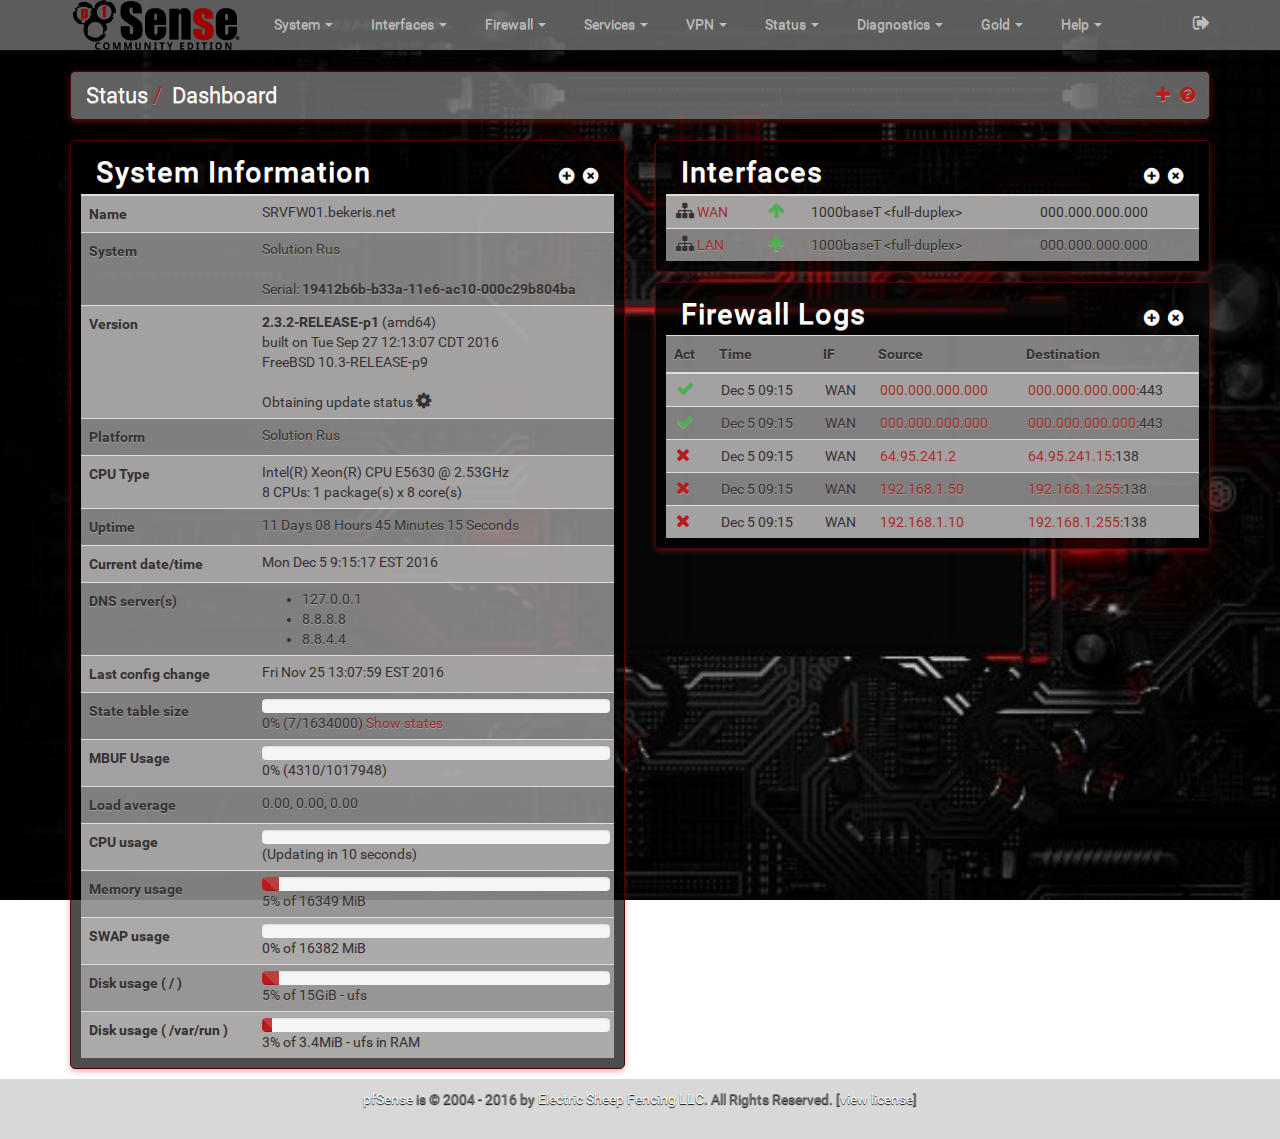
<file: index.html>
<!DOCTYPE html>
<!-- saved from url=(0024)https://000.000.000.000/ -->
<html lang="en">
    <head>
        <meta http-equiv="Content-Type" content="text/html; charset=UTF-8">
        <meta name="viewport" content="width=device-width, initial-scale=1">
        <link rel="stylesheet" href="vendor/font-awesome/css/font-awesome.min.css">
       
        <link rel="stylesheet" href="css/pfSense-red.Dark.css">
        <script type="text/javascript" src="vendor/jquery/jquery-1.12.0.min.js"></script>
        <script type="text/javascript" src="vendor/bootstrap/js/bootstrap.min.js"></script>
        <title>SRVFW01.bekeris.net - Status: Dashboard</title>
    </head>

    <body id="2">
        <nav id="topmenu" class="navbar navbar-static-top navbar-inverse">
            <div class="container">
                <div class="navbar-header">
                    <button type="button" class="navbar-toggle collapsed" data-toggle="collapse" data-target="#pf-navbar">
                        <span class="sr-only">Toggle navigation</span>
                        <span class="icon-bar"></span>
                        <span class="icon-bar"></span>
                        <span class="icon-bar"></span>
                    </button>
                    <a class="navbar-brand" href="https://000.000.000.000/"><img src="logo.png" alt="pfSense" title="SRVFW01.bekeris.net"></a>
                </div>
                <div class="collapse navbar-collapse" id="pf-navbar">
                    <ul class="nav navbar-nav">
                        <li class="dropdown">
                            <a href="https://000.000.000.000/#" class="dropdown-toggle" data-toggle="dropdown" role="button" aria-expanded="false">
                                System						<span class="caret"></span>
                            </a>
                            <ul class="dropdown-menu" role="menu"><li><a href="https://000.000.000.000/system_advanced_admin.php" class="navlnk">Advanced</a></li>
                                <li><a href="https://000.000.000.000/system_camanager.php" class="navlnk">Cert. Manager</a></li>
                                <li><a href="https://000.000.000.000/system.php" class="navlnk">General Setup</a></li>
                                <li><a href="https://000.000.000.000/system_hasync.php" class="navlnk">High Avail. Sync</a></li>
                                <li><a href="https://000.000.000.000/index.php?logout" class="navlnk">Logout</a></li>
                                <li><a href="https://000.000.000.000/pkg_mgr_installed.php" class="navlnk">Package Manager</a></li>
                                <li><a href="https://000.000.000.000/system_gateways.php" class="navlnk">Routing</a></li>
                                <li><a href="https://000.000.000.000/wizard.php?xml=setup_wizard.xml" class="navlnk">Setup Wizard</a></li>
                                <li><a href="https://000.000.000.000/pkg_mgr_install.php?id=firmware" class="navlnk">Update</a></li>
                                <li><a href="https://000.000.000.000/system_usermanager.php" class="navlnk">User Manager</a></li>
                            </ul>
                        </li>
                        <li class="dropdown">
                            <a href="https://000.000.000.000/#" class="dropdown-toggle" data-toggle="dropdown" role="button" aria-expanded="false">
                                Interfaces						<span class="caret"></span>
                            </a>
                            <ul class="dropdown-menu" role="menu"><li><a href="https://000.000.000.000/interfaces_assign.php" class="navlnk">(assign)</a></li>
                                <li><a href="https://000.000.000.000/interfaces.php?if=lan" class="navlnk">LAN</a></li>
                                <li><a href="https://000.000.000.000/interfaces.php?if=wan" class="navlnk">WAN</a></li>
                            </ul>
                        </li>
                        <li class="dropdown">
                            <a href="https://000.000.000.000/#" class="dropdown-toggle" data-toggle="dropdown" role="button" aria-expanded="false">
                                Firewall						<span class="caret"></span>
                            </a>
                            <ul class="dropdown-menu" role="menu"><li><a href="https://000.000.000.000/firewall_aliases.php" class="navlnk">Aliases</a></li>
                                <li><a href="https://000.000.000.000/firewall_nat.php" class="navlnk">NAT</a></li>
                                <li><a href="https://000.000.000.000/firewall_rules.php" class="navlnk">Rules</a></li>

                                <li><a href="https://000.000.000.000/firewall_schedule.php" class="navlnk">Schedules</a></li>
                                <li><a href="https://000.000.000.000/firewall_shaper.php" class="navlnk">Traffic Shaper</a></li>
                                <li><a href="https://000.000.000.000/firewall_virtual_ip.php" class="navlnk">Virtual IPs</a></li>
                            </ul>
                        </li>
                        <li class="dropdown">
                            <a href="https://000.000.000.000/#" class="dropdown-toggle" data-toggle="dropdown" role="button" aria-expanded="false">
                                Services						<span class="caret"></span>
                            </a>
                            <ul class="dropdown-menu" role="menu"><li><a href="https://000.000.000.000/services_captiveportal.php" class="navlnk">Captive Portal</a></li>
                                <li><a href="https://000.000.000.000/services_dhcp_relay.php" class="navlnk">DHCP Relay</a></li>
                                <li><a href="https://000.000.000.000/services_dhcp.php" class="navlnk">DHCP Server</a></li>
                                <li><a href="https://000.000.000.000/services_dhcpv6_relay.php" class="navlnk">DHCPv6 Relay</a></li>
                                <li><a href="https://000.000.000.000/services_dhcpv6.php" class="navlnk">DHCPv6 Server &amp; RA</a></li>
                                <li><a href="https://000.000.000.000/services_dnsmasq.php" class="navlnk">DNS Forwarder</a></li>
                                <li><a href="https://000.000.000.000/services_unbound.php" class="navlnk">DNS Resolver</a></li>
                                <li><a href="https://000.000.000.000/services_dyndns.php" class="navlnk">Dynamic DNS</a></li>
                                <li><a href="https://000.000.000.000/services_igmpproxy.php" class="navlnk">IGMP Proxy</a></li>
                                <li><a href="https://000.000.000.000/load_balancer_pool.php" class="navlnk">Load Balancer</a></li>
                                <li><a href="https://000.000.000.000/services_ntpd.php" class="navlnk">NTP</a></li>
                                <li><a href="https://000.000.000.000/services_pppoe.php" class="navlnk">PPPoE Server</a></li>
                                <li><a href="https://000.000.000.000/services_snmp.php" class="navlnk">SNMP</a></li>
                                <li><a href="https://000.000.000.000/pkg_edit.php?xml=miniupnpd.xml" class="navlnk">UPnP &amp; NAT-PMP</a></li>
                                <li><a href="https://000.000.000.000/services_wol.php" class="navlnk">Wake-on-LAN</a></li>
                            </ul>
                        </li>
                        <li class="dropdown">
                            <a href="https://000.000.000.000/#" class="dropdown-toggle" data-toggle="dropdown" role="button" aria-expanded="false">
                                VPN						<span class="caret"></span>
                            </a>
                            <ul class="dropdown-menu" role="menu"><li><a href="https://000.000.000.000/vpn_ipsec.php" class="navlnk">IPsec</a></li>
                                <li><a href="https://000.000.000.000/vpn_l2tp.php" class="navlnk">L2TP</a></li>
                                <li><a href="https://000.000.000.000/vpn_openvpn_server.php" class="navlnk">OpenVPN</a></li>
                            </ul>
                        </li>
                        <li class="dropdown">
                            <a href="https://000.000.000.000/#" class="dropdown-toggle" data-toggle="dropdown" role="button" aria-expanded="false">
                                Status						<span class="caret"></span>
                            </a>
                            <ul class="dropdown-menu" role="menu"><li><a href="https://000.000.000.000/status_captiveportal.php" class="navlnk">Captive Portal</a></li>
                                <li><a href="https://000.000.000.000/status_carp.php" class="navlnk">CARP (failover)</a></li>
                                <li><a href="https://000.000.000.000/index.php" class="navlnk">Dashboard</a></li>
                                <li><a href="https://000.000.000.000/status_dhcp_leases.php" class="navlnk">DHCP Leases</a></li>
                                <li><a href="https://000.000.000.000/status_dhcpv6_leases.php" class="navlnk">DHCPv6 Leases</a></li>
                                <li><a href="https://000.000.000.000/status_filter_reload.php" class="navlnk">Filter Reload</a></li>
                                <li><a href="https://000.000.000.000/status_gateways.php" class="navlnk">Gateways</a></li>
                                <li><a href="https://000.000.000.000/status_interfaces.php" class="navlnk">Interfaces</a></li>
                                <li><a href="https://000.000.000.000/status_ipsec.php" class="navlnk">IPsec</a></li>
                                <li><a href="https://000.000.000.000/status_lb_pool.php" class="navlnk">Load Balancer</a></li>
                                <li><a href="https://000.000.000.000/status_monitoring.php" class="navlnk">Monitoring</a></li>
                                <li><a href="https://000.000.000.000/status_ntpd.php" class="navlnk">NTP</a></li>
                                <li><a href="https://000.000.000.000/status_openvpn.php" class="navlnk">OpenVPN</a></li>
                                <li><a href="https://000.000.000.000/status_pkglogs.php" class="navlnk">Package Logs</a></li>
                                <li><a href="https://000.000.000.000/status_queues.php" class="navlnk">Queues</a></li>
                                <li><a href="https://000.000.000.000/status_services.php" class="navlnk">Services</a></li>
                                <li><a href="https://000.000.000.000/status_logs.php" class="navlnk">System Logs</a></li>
                                <li><a href="https://000.000.000.000/status_graph.php?if=wan" class="navlnk">Traffic Graph</a></li>
                                <li><a href="https://000.000.000.000/status_upnp.php" class="navlnk">UPnP &amp; NAT-PMP</a></li>
                            </ul>
                        </li>
                        <li class="dropdown">
                            <a href="https://000.000.000.000/#" class="dropdown-toggle" data-toggle="dropdown" role="button" aria-expanded="false">
                                Diagnostics						<span class="caret"></span>
                            </a>
                            <ul class="dropdown-menu" role="menu"><li><a href="https://000.000.000.000/diag_arp.php" class="navlnk">ARP Table</a></li>
                                <li><a href="https://000.000.000.000/diag_authentication.php" class="navlnk">Authentication</a></li>
                                <li><a href="https://000.000.000.000/diag_backup.php" class="navlnk">Backup &amp; Restore</a></li>
                                <li><a href="https://000.000.000.000/diag_command.php" class="navlnk">Command Prompt</a></li>
                                <li><a href="https://000.000.000.000/diag_dns.php" class="navlnk">DNS Lookup</a></li>
                                <li><a href="https://000.000.000.000/diag_edit.php" class="navlnk">Edit File</a></li>
                                <li><a href="https://000.000.000.000/diag_defaults.php" class="navlnk">Factory Defaults</a></li>
                                <li><a href="https://000.000.000.000/diag_halt.php" class="navlnk">Halt System</a></li>
                                <li><a href="https://000.000.000.000/diag_limiter_info.php" class="navlnk">Limiter Info</a></li>
                                <li><a href="https://000.000.000.000/diag_ndp.php" class="navlnk">NDP Table</a></li>
                                <li><a href="https://000.000.000.000/diag_packet_capture.php" class="navlnk">Packet Capture</a></li>
                                <li><a href="https://000.000.000.000/diag_pf_info.php" class="navlnk">pfInfo</a></li>
                                <li><a href="https://000.000.000.000/diag_pftop.php" class="navlnk">pfTop</a></li>
                                <li><a href="https://000.000.000.000/diag_ping.php" class="navlnk">Ping</a></li>
                                <li><a href="https://000.000.000.000/diag_reboot.php" class="navlnk">Reboot</a></li>
                                <li><a href="https://000.000.000.000/diag_routes.php" class="navlnk">Routes</a></li>
                                <li><a href="https://000.000.000.000/diag_smart.php" class="navlnk">S.M.A.R.T. Status</a></li>
                                <li><a href="https://000.000.000.000/diag_sockets.php" class="navlnk">Sockets</a></li>
                                <li><a href="https://000.000.000.000/diag_dump_states.php" class="navlnk">States</a></li>
                                <li><a href="https://000.000.000.000/diag_states_summary.php" class="navlnk">States Summary</a></li>
                                <li><a href="https://000.000.000.000/diag_system_activity.php" class="navlnk">System Activity</a></li>
                                <li><a href="https://000.000.000.000/diag_tables.php" class="navlnk">Tables</a></li>
                                <li><a href="https://000.000.000.000/diag_testport.php" class="navlnk">Test Port</a></li>
                                <li><a href="https://000.000.000.000/diag_traceroute.php" class="navlnk">Traceroute</a></li>
                            </ul>
                        </li>
                        <li class="dropdown">
                            <a href="https://000.000.000.000/#" class="dropdown-toggle" data-toggle="dropdown" role="button" aria-expanded="false">
                                Gold						<span class="caret"></span>
                            </a>
                            <ul class="dropdown-menu" role="menu"><li><a href="https://www.pfsense.org/gold" target="_blank" class="navlnk">pfSense Gold</a></li>
                            </ul>
                        </li>
                        <li class="dropdown">
                            <a href="https://000.000.000.000/#" class="dropdown-toggle" data-toggle="dropdown" role="button" aria-expanded="false">
                                Help						<span class="caret"></span>
                            </a>
                            <ul class="dropdown-menu" role="menu"><li><a href="https://000.000.000.000/help.php?page=index.php" target="_blank" class="navlnk">About this Page</a></li>
                                <li><a href="https://www.pfsense.org/j.php?jumpto=redmine" target="_blank" class="navlnk">Bug Database</a></li>
                                <li><a href="https://www.pfsense.org/j.php?jumpto=doc" target="_blank" class="navlnk">Documentation</a></li>
                                <li><a href="https://www.pfsense.org/j.php?jumpto=fbsdhandbook" target="_blank" class="navlnk">FreeBSD Handbook</a></li>
                                <li><a href="https://www.pfsense.org/j.php?jumpto=portal" target="_blank" class="navlnk">Paid Support</a></li>
                                <li><a href="https://www.pfsense.org/j.php?jumpto=book" target="_blank" class="navlnk">pfSense Book</a></li>
                                <li><a href="https://www.pfsense.org/j.php?jumpto=forum" target="_blank" class="navlnk">User Forum</a></li>
                            </ul>
                        </li>
                    </ul>
                    <ul class="nav navbar-nav navbar-right">
                        <li class="dropdown">
                            <a href="https://000.000.000.000/index.php?logout">
                                <i class="fa fa-sign-out" title="Log out"></i>
                            </a>
                        </li>
                    </ul>
                </div>
            </div>
        </nav>

        <div class="container static">
            <header class="header">

                <ol class="breadcrumb"><li>Status</li><li>Dashboard</li></ol>		<ul class="context-links">

                    <li>
                        <a href="https://000.000.000.000/#" title="Save dashboard layout" id="btnstore" class="invisible">
                            <i class="fa fa-save icon-pointer"></i>
                        </a>
                    </li>

                    <li>
                        <a onclick="$('#widget-available').toggle(360);" title="Available widgets">
                            <i class="fa fa-plus icon-pointer"></i>
                        </a>
                    </li>





                    <li>
                        <a href="https://000.000.000.000/help.php?page=index.php" target="_blank" title="Help for items on this page">
                            <i class="fa fa-question-circle"></i>
                        </a>
                    </li>
                </ul>
            </header>

            <div class="panel panel-default collapse out" id="widget-available">
                <div class="panel-heading">
                    <h2 class="panel-title">Available Widgets			<span class="widget-heading-icon">
                            <a data-toggle="collapse" href="https://000.000.000.000/#widget-available_panel-body" id="widgets-available">
                                <i class="fa fa-plus-circle"></i>
                            </a>
                        </span>
                    </h2>
                </div>
                <div id="widget-available_panel-body" class="panel-body collapse in">
                    <div class="content">
                        <div class="row">
                            <div class="col-sm-3"><a href="https://000.000.000.000/#" id="btnadd-captive_portal_status"><i class="fa fa-plus"></i> Captive Portal Status</a></div>
                            <div class="col-sm-3"><a href="https://000.000.000.000/#" id="btnadd-carp_status"><i class="fa fa-plus"></i> CARP Status</a></div>
                            <div class="col-sm-3"><a href="https://000.000.000.000/#" id="btnadd-dyn_dns_status"><i class="fa fa-plus"></i> Dynamic DNS Status</a></div>
                            <div class="col-sm-3"><a href="https://000.000.000.000/#" id="btnadd-gateways"><i class="fa fa-plus"></i> Gateways</a></div>
                            <div class="col-sm-3"><a href="https://000.000.000.000/#" id="btnadd-gmirror_status"><i class="fa fa-plus"></i> GEOM Mirror Status</a></div>
                            <div class="col-sm-3"><a href="https://000.000.000.000/#" id="btnadd-installed_packages"><i class="fa fa-plus"></i> Installed Packages</a></div>
                            <div class="col-sm-3"><a href="https://000.000.000.000/#" id="btnadd-interface_statistics"><i class="fa fa-plus"></i> Interface Statistics</a></div>
                            <div class="col-sm-3"><a href="https://000.000.000.000/#" id="btnadd-ipsec"><i class="fa fa-plus"></i> IPsec</a></div>
                            <div class="col-sm-3"><a href="https://000.000.000.000/#" id="btnadd-load_balancer_status"><i class="fa fa-plus"></i> Load Balancer Status</a></div>
                            <div class="col-sm-3"><a href="https://000.000.000.000/#" id="btnadd-ntp_status"><i class="fa fa-plus"></i> NTP Status</a></div>
                            <div class="col-sm-3"><a href="https://000.000.000.000/#" id="btnadd-openvpn"><i class="fa fa-plus"></i> OpenVPN</a></div>
                            <div class="col-sm-3"><a href="https://000.000.000.000/#" id="btnadd-picture"><i class="fa fa-plus"></i> Picture</a></div>
                            <div class="col-sm-3"><a href="https://000.000.000.000/#" id="btnadd-rss"><i class="fa fa-plus"></i> Rss</a></div>
                            <div class="col-sm-3"><a href="https://000.000.000.000/#" id="btnadd-smart_status"><i class="fa fa-plus"></i> S.M.A.R.T. Status</a></div>
                            <div class="col-sm-3"><a href="https://000.000.000.000/#" id="btnadd-services_status"><i class="fa fa-plus"></i> Services Status</a></div>
                            <div class="col-sm-3"><a href="https://000.000.000.000/#" id="btnadd-thermal_sensors"><i class="fa fa-plus"></i> Thermal Sensors</a></div>
                            <div class="col-sm-3"><a href="https://000.000.000.000/#" id="btnadd-traffic_graphs"><i class="fa fa-plus"></i> Traffic Graphs</a></div>
                            <div class="col-sm-3"><a href="https://000.000.000.000/#" id="btnadd-wake_on_lan"><i class="fa fa-plus"></i> Wake-on-Lan</a></div>
                        </div>
                    </div>
                </div>
            </div>

            <div class="hidden" id="widgetSequence">
                <form action="https://000.000.000.000/" method="post" id="widgetSequence_form" name="widgetForm"><input type="hidden" name="__csrf_magic" value="sid:e84864c3c1ddba65b47c219133f00772505bb51d,1480947317">
                    <input type="hidden" name="sequence" value="">
                </form>
            </div>


            <div class="row">
                <div class="col-md-6" id="widgets-col1">					<div class="panel panel-default" id="widget-system_information">
                        <div class="panel-heading">
                            <h2 class="panel-title">
                                System Information							<span class="widget-heading-icon">
                                    <a data-toggle="collapse" href="https://000.000.000.000/#widget-system_information_panel-footer" class="config hidden">
                                        <i class="fa fa-wrench"></i>
                                    </a>
                                    <a data-toggle="collapse" href="https://000.000.000.000/#widget-system_information_panel-body">
                                        <!--  actual icon is determined in css based on state of body -->
                                        <i class="fa fa-plus-circle"></i>
                                    </a>
                                    <a data-toggle="close" href="https://000.000.000.000/#widget-system_information">
                                        <i class="fa fa-times-circle"></i>
                                    </a>
                                </span>
                            </h2>
                        </div>
                        <div id="widget-system_information_panel-body" class="panel-body collapse in">

                            <table class="table table-striped table-hover">
                                <tbody>
                                    <tr>
                                        <th>Name</th>
                                        <td>SRVFW01.bekeris.net</td>
                                    </tr>
                                    <tr>
                                        <th>System</th>
                                        <td>
                                            <div class="platform"> Solution Rus	</div>		<br>
                                            Serial: <strong>19412b6b-b33a-11e6-ac10-000c29b804ba</strong>
                                        </td>
                                    </tr>
                                    <tr>
                                        <th>Version</th>
                                        <td>
                                            <strong>2.3.2-RELEASE-p1</strong>
                                            (amd64)
                                            <br>
                                            built on Tue Sep 27 12:13:07 CDT 2016
                                            <br>
                                            <span title="FreeBSD SRVFW01.bekeris.net 10.3-RELEASE-p9 FreeBSD 10.3-RELEASE-p9 #1 5fc1b19(RELENG_2_3_2): Tue Sep 27 12:26:06 CDT 2016     root@ce23-amd64-builder:/builder/pfsense-232/tmp/obj/builder/pfsense-232/tmp/FreeBSD-src/sys/pfSense amd64">FreeBSD 10.3-RELEASE-p9</span>
                                            <br><br>
                                            <div id="updatestatus">Obtaining update status <i class="fa fa-cog fa-spin"></i></div>
                                        </td>
                                    </tr>
                                    <tr>
                                        <th>Platform</th>
                                        <td class="platform">
                                            Solution Rus							</td>
                                    </tr>
                                    <tr>
                                        <th>CPU Type</th>
                                        <td>Intel(R) Xeon(R) CPU           E5630  @ 2.53GHz				<div id="cpufreq"></div>
                                            <div id="cpucount">
                                                8 CPUs: 1 package(s) x 8 core(s)				</div>
                                        </td>
                                    </tr>
                                    <tr>
                                        <th>Uptime</th>
                                        <td id="uptime">11 Days 08 Hours 45 Minutes 15 Seconds</td>
                                    </tr>
                                    <tr>
                                        <th>Current date/time</th>
                                        <td><div id="datetime">Mon Dec 5 9:15:17 EST 2016</div></td>
                                    </tr>
                                    <tr>
                                        <th>DNS server(s)</th>
                                        <td>
                                            <ul style="margin-bottom:0px">
                                                <li>127.0.0.1</li><li>8.8.8.8</li><li>8.8.4.4</li>				</ul>
                                        </td>
                                    </tr>
                                    <tr>
                                        <th>Last config change</th>
                                        <td>Fri Nov 25 13:07:59 EST 2016</td>
                                    </tr>
                                    <tr>
                                        <th>State table size</th>
                                        <td>
                                            <div class="progress">
                                                <div id="statePB" class="progress-bar progress-bar-striped" role="progressbar" aria-valuenow="0" aria-valuemin="0" aria-valuemax="100" style="width: 0%">
                                                </div>
                                            </div>
                                            <span id="pfstateusagemeter">0%</span>&nbsp;<span id="pfstate">(7/1634000)</span>&nbsp;<span><a href="https://000.000.000.000/diag_dump_states.php">Show states</a></span>
                                        </td>
                                    </tr>
                                    <tr>
                                        <th>MBUF Usage</th>
                                        <td>
                                            <div class="progress">
                                                <div id="mbufPB" class="progress-bar progress-bar-striped" role="progressbar" aria-valuenow="0" aria-valuemin="0" aria-valuemax="100" style="width: 0%">
                                                </div>
                                            </div>
                                            <span id="mbufusagemeter">0%</span>&nbsp;<span id="mbuf">(4310/1017948)</span>
                                        </td>
                                    </tr>
                                    <tr>
                                        <th>Load average</th>
                                        <td>
                                            <div id="load_average" title="Last 1, 5 and 15 minutes">0.00, 0.00, 0.00</div>
                                        </td>
                                    </tr>
                                    <tr>
                                        <th>CPU usage</th>
                                        <td>
                                            <div class="progress">
                                                <div id="cpuPB" class="progress-bar progress-bar-striped" role="progressbar" aria-valuenow="0" aria-valuemin="0" aria-valuemax="100" style="width: 0%">
                                                </div>
                                            </div>
                                            <span id="cpumeter">(Updating in 10 seconds)</span>
                                        </td>
                                    </tr>
                                    <tr>
                                        <th>Memory usage</th>
                                        <td>

                                            <div class="progress">
                                                <div id="memUsagePB" class="progress-bar progress-bar-striped" role="progressbar" aria-valuenow="5" aria-valuemin="0" aria-valuemax="100" style="width: 5%">
                                                </div>
                                            </div>
                                            <span id="memusagemeter">5</span><span>% of 16349 MiB</span>
                                        </td>
                                    </tr>
                                    <tr>
                                        <th>SWAP usage</th>
                                        <td>
                                            <div class="progress">
                                                <div class="progress-bar progress-bar-striped" role="progressbar" aria-valuenow="0" aria-valuemin="0" aria-valuemax="100" style="width: 0%">
                                                </div>
                                            </div>
                                            <span>0% of 16382 MiB</span>
                                        </td>
                                    </tr>

                                    <tr>
                                        <th>Disk usage&nbsp;( / )</th>
                                        <td>
                                            <div class="progress">
                                                <div id="diskspace0" class="progress-bar progress-bar-striped" role="progressbar" aria-valuenow="5" aria-valuemin="0" aria-valuemax="100" style="width: 5%">
                                                </div>
                                            </div>
                                            <span>5% of 15GiB - ufs</span>
                                        </td>
                                    </tr>
                                    <tr>
                                        <th>Disk usage&nbsp;( /var/run )</th>
                                        <td>
                                            <div class="progress">
                                                <div id="diskspace1" class="progress-bar progress-bar-striped" role="progressbar" aria-valuenow="3" aria-valuemin="0" aria-valuemax="100" style="width: 3%">
                                                </div>
                                            </div>
                                            <span>3% of 3.4MiB - ufs in RAM</span>
                                        </td>
                                    </tr>

                                </tbody>
                            </table>


                        </div>
                    </div>
                </div><div class="col-md-6" id="widgets-col2">					<div class="panel panel-default" id="widget-interfaces">
                        <div class="panel-heading">
                            <h2 class="panel-title">
                                <a href="https://000.000.000.000/status_interfaces.php"> Interfaces</a>							<span class="widget-heading-icon">
                                    <a data-toggle="collapse" href="https://000.000.000.000/#widget-interfaces_panel-footer" class="config hidden">
                                        <i class="fa fa-wrench"></i>
                                    </a>
                                    <a data-toggle="collapse" href="https://000.000.000.000/#widget-interfaces_panel-body">
                                        <!--  actual icon is determined in css based on state of body -->
                                        <i class="fa fa-plus-circle"></i>
                                    </a>
                                    <a data-toggle="close" href="https://000.000.000.000/#widget-interfaces">
                                        <i class="fa fa-times-circle"></i>
                                    </a>
                                </span>
                            </h2>
                        </div>
                        <div id="widget-interfaces_panel-body" class="panel-body collapse in">

                            <table class="table table-striped table-hover">
                                <tbody><tr>
                                        <td title="00:0c:29:b8:04:ba">
                                            <i class="fa fa-sitemap"></i>
                                            <a href="https://000.000.000.000/interfaces.php?if=wan">
                                                WAN			</a>
                                        </td>
                                        <td>
                                            <i class="fa fa-arrow-up text-success" title="up"></i>
                                        </td>
                                        <td>
                                            1000baseT &lt;full-duplex&gt;		</td>

                                        <td>
                                            000.000.000.000									</td>
                                    </tr>
                                    <tr>
                                        <td title="00:0c:29:b8:04:c4">
                                            <i class="fa fa-sitemap"></i>
                                            <a href="https://000.000.000.000/interfaces.php?if=lan">
                                                LAN			</a>
                                        </td>
                                        <td>
                                            <i class="fa fa-arrow-up text-success" title="up"></i>
                                        </td>
                                        <td>
                                            1000baseT &lt;full-duplex&gt;		</td>

                                        <td>
                                            000.000.000.000									</td>
                                    </tr>
                                </tbody></table>
                        </div>
                    </div>
                    <div class="panel panel-default" id="widget-log">
                        <div class="panel-heading">
                            <h2 class="panel-title">
                                <a href="https://000.000.000.000/status_logs_filter.php"> Firewall Logs</a>							<span class="widget-heading-icon">
                                    <a data-toggle="collapse" href="https://000.000.000.000/#widget-log_panel-footer" class="config hidden">
                                        <i class="fa fa-wrench"></i>
                                    </a>
                                    <a data-toggle="collapse" href="https://000.000.000.000/#widget-log_panel-body">
                                        <!--  actual icon is determined in css based on state of body -->
                                        <i class="fa fa-plus-circle"></i>
                                    </a>
                                    <a data-toggle="close" href="https://000.000.000.000/#widget-log">
                                        <i class="fa fa-times-circle"></i>
                                    </a>
                                </span>
                            </h2>
                        </div>
                        <div id="widget-log_panel-body" class="panel-body collapse in">
                            <script type="text/javascript">
                                //<![CDATA[
                                var logWidgetLastRefresh = 1480947317;
                                //]]>
                            </script>


                            <table class="table table-striped table-hover">
                                <thead>
                                    <tr>
                                        <th>Act</th>
                                        <th>Time</th>
                                        <th>IF</th>
                                        <th>Source</th>
                                        <th>Destination</th>
                                    </tr>
                                </thead>
                                <tbody>
                                    <tr>
                                        <td><a href="https://000.000.000.000/#" onclick="javascript:getURL( & #39; status_logs_filter.php?getrulenum = 80, 1479965625, pass & #39; , outputrule);" role="button" data-toggle="popover" data-trigger="hover" data-title="Rule that triggered this action" data-content="@80(1479965625) pass in log quick on em0 reply-to (em0 000.000.000.000) inet proto tcp from any to 000.000.000.000 port = 443 flags S/SA keep state label &quot;USER_RULE: Remote Management via NAT&quot;"> <i class="fa fa-check text-success"></i>
                                            </a></td>
                                        <td title="Dec  5 09:15:16">Dec  5 09:15</td>
                                        <td>WAN</td>
                                        <td><a href="https://000.000.000.000/diag_dns.php?host=000.000.000.000" title="Reverse Resolve with DNS">000.000.000.000</a>
                                        </td>
                                        <td><a href="https://000.000.000.000/diag_dns.php?host=000.000.000.000" title="Reverse Resolve with DNS">000.000.000.000</a>:443			</td>
                                    </tr>
                                    <tr>
                                        <td><a href="https://000.000.000.000/#" onclick="javascript:getURL( & #39; status_logs_filter.php?getrulenum = 80, 1479965625, pass & #39; , outputrule);" role="button" data-toggle="popover" data-trigger="hover" data-title="Rule that triggered this action" data-content="@80(1479965625) pass in log quick on em0 reply-to (em0 000.000.000.000) inet proto tcp from any to 000.000.000.000 port = 443 flags S/SA keep state label &quot;USER_RULE: Remote Management via NAT&quot;"> <i class="fa fa-check text-success"></i>
                                            </a></td>
                                        <td title="Dec  5 09:15:15">Dec  5 09:15</td>
                                        <td>WAN</td>
                                        <td><a href="https://000.000.000.000/diag_dns.php?host=000.000.000.000" title="Reverse Resolve with DNS">000.000.000.000</a>
                                        </td>
                                        <td><a href="https://000.000.000.000/diag_dns.php?host=000.000.000.000" title="Reverse Resolve with DNS">000.000.000.000</a>:443			</td>
                                    </tr>
                                    <tr>
                                        <td><a href="https://000.000.000.000/#" onclick="javascript:getURL( & #39; status_logs_filter.php?getrulenum = 5, 1000000103, block & #39; , outputrule);" role="button" data-toggle="popover" data-trigger="hover" data-title="Rule that triggered this action" data-content="@5(1000000103) block drop in log inet all label &quot;Default deny rule IPv4&quot;"> <i class="fa fa-times text-danger"></i>
                                            </a></td>
                                        <td title="Dec  5 09:15:10">Dec  5 09:15</td>
                                        <td>WAN</td>
                                        <td><a href="https://000.000.000.000/diag_dns.php?host=64.95.241.2" title="Reverse Resolve with DNS">64.95.241.2</a>
                                        </td>
                                        <td><a href="https://000.000.000.000/diag_dns.php?host=64.95.241.15" title="Reverse Resolve with DNS">64.95.241.15</a>:138			</td>
                                    </tr>
                                    <tr>
                                        <td><a href="https://000.000.000.000/#" onclick="javascript:getURL( & #39; status_logs_filter.php?getrulenum = 59, 12000, block & #39; , outputrule);" role="button" data-toggle="popover" data-trigger="hover" data-title="Rule that triggered this action" data-content="@56(12000) block drop in log quick on em0 inet from 10.0.0.0/8 to any label &quot;Block private networks from WAN block 10/8&quot;"> <i class="fa fa-times text-danger"></i>
                                            </a></td>
                                        <td title="Dec  5 09:15:10">Dec  5 09:15</td>
                                        <td>WAN</td>
                                        <td><a href="https://000.000.000.000/diag_dns.php?host=192.168.1.50" title="Reverse Resolve with DNS">192.168.1.50</a>
                                        </td>
                                        <td><a href="https://000.000.000.000/diag_dns.php?host=192.168.1.255" title="Reverse Resolve with DNS">192.168.1.255</a>:138			</td>
                                    </tr>
                                    <tr>
                                        <td><a href="https://000.000.000.000/#" onclick="javascript:getURL( & #39; status_logs_filter.php?getrulenum = 59, 12000, block & #39; , outputrule);" role="button" data-toggle="popover" data-trigger="hover" data-title="Rule that triggered this action" data-content="@56(12000) block drop in log quick on em0 inet from 10.0.0.0/8 to any label &quot;Block private networks from WAN block 10/8&quot;"> <i class="fa fa-times text-danger"></i>
                                            </a></td>
                                        <td title="Dec  5 09:15:08">Dec  5 09:15</td>
                                        <td>WAN</td>
                                        <td><a href="https://000.000.000.000/diag_dns.php?host=192.168.1.10" title="Reverse Resolve with DNS">192.168.1.10</a>
                                        </td>
                                        <td><a href="https://000.000.000.000/diag_dns.php?host=192.168.1.255" title="Reverse Resolve with DNS">192.168.1.255</a>:138			</td>
                                    </tr>

                                </tbody>
                            </table>




                            <!-- close the body we're wrapped in and add a configuration-panel -->
                        </div>
                        <div id="widget-log_panel-footer" class="panel-footer collapse">

                            <form action="https://000.000.000.000/widgets/widgets/log.widget.php" method="post" class="form-horizontal"><input type="hidden" name="__csrf_magic" value="sid:e84864c3c1ddba65b47c219133f00772505bb51d,1480947317">
                                <div class="form-group">
                                    <label for="filterlogentries" class="col-sm-4 control-label">Number of entries</label>
                                    <div class="col-sm-6">
                                        <input type="number" name="filterlogentries" id="filterlogentries" value="" placeholder="5" min="1" max="20" class="form-control">
                                    </div>
                                </div>

                                <div class="form-group">
                                    <label class="col-sm-4 control-label">Filter actions</label>
                                    <div class="col-sm-6 checkbox">
                                        <label><input name="actpass" type="checkbox" value="Pass">
                                            Pass			</label>
                                        <label><input name="actblock" type="checkbox" value="Block">
                                            Block			</label>
                                        <label><input name="actreject" type="checkbox" value="Reject">
                                            Reject			</label>
                                    </div>
                                </div>

                                <div class="form-group">
                                    <label for="filterlogentriesinterfaces" class="col-sm-4 control-label">
                                        Filter interface			</label>
                                    <div class="col-sm-6 checkbox">
                                        <select name="filterlogentriesinterfaces" id="filterlogentriesinterfaces" class="form-control">
                                            <option value="All" selected="">ALL</option>
                                            <option value="wan">WAN</option>
                                            <option value="lan">LAN</option>
                                        </select>
                                    </div>
                                </div>

                                <div class="form-group">
                                    <label for="filterlogentriesinterval" class="col-sm-4 control-label">Update interval</label>
                                    <div class="col-sm-4">
                                        <input type="number" name="filterlogentriesinterval" id="filterlogentriesinterval" value="" placeholder="60" min="1" class="form-control">
                                    </div>
                                    Seconds		</div>

                                <div class="form-group">
                                    <div class="col-sm-offset-4 col-sm-6">
                                        <button type="submit" class="btn btn-primary"><i class="fa fa-save icon-embed-btn"></i>Save</button>
                                    </div>
                                </div>
                            </form>


                        </div>
                    </div>
                </div>
            </div>


        </div>
        <footer class="footer">
            <div class="container">
                <p class="text-muted">
                    <a id="tpl" style="display: none;" href="https://000.000.000.000/#" title="Top of page"><i class="fa fa-caret-square-o-up pull-left"></i></a>
                    <a target="_blank" href="https://www.pfsense.org/?gui=bootstrap">pfSense</a> is ©
                    2004 - 2016 by <a href="https://pfsense.org/license" class="tblnk">Electric Sheep Fencing LLC</a>. All Rights Reserved.
                    [<a href="https://000.000.000.000/license.php" class="tblnk">view license</a>]
                    <a id="tpr" style="display: none;" href="https://000.000.000.000/#" title="Top of page"><i class="fa fa-caret-square-o-up pull-right"></i></a>
                </p>
            </div>
        </footer>

    </body></html>
</file>
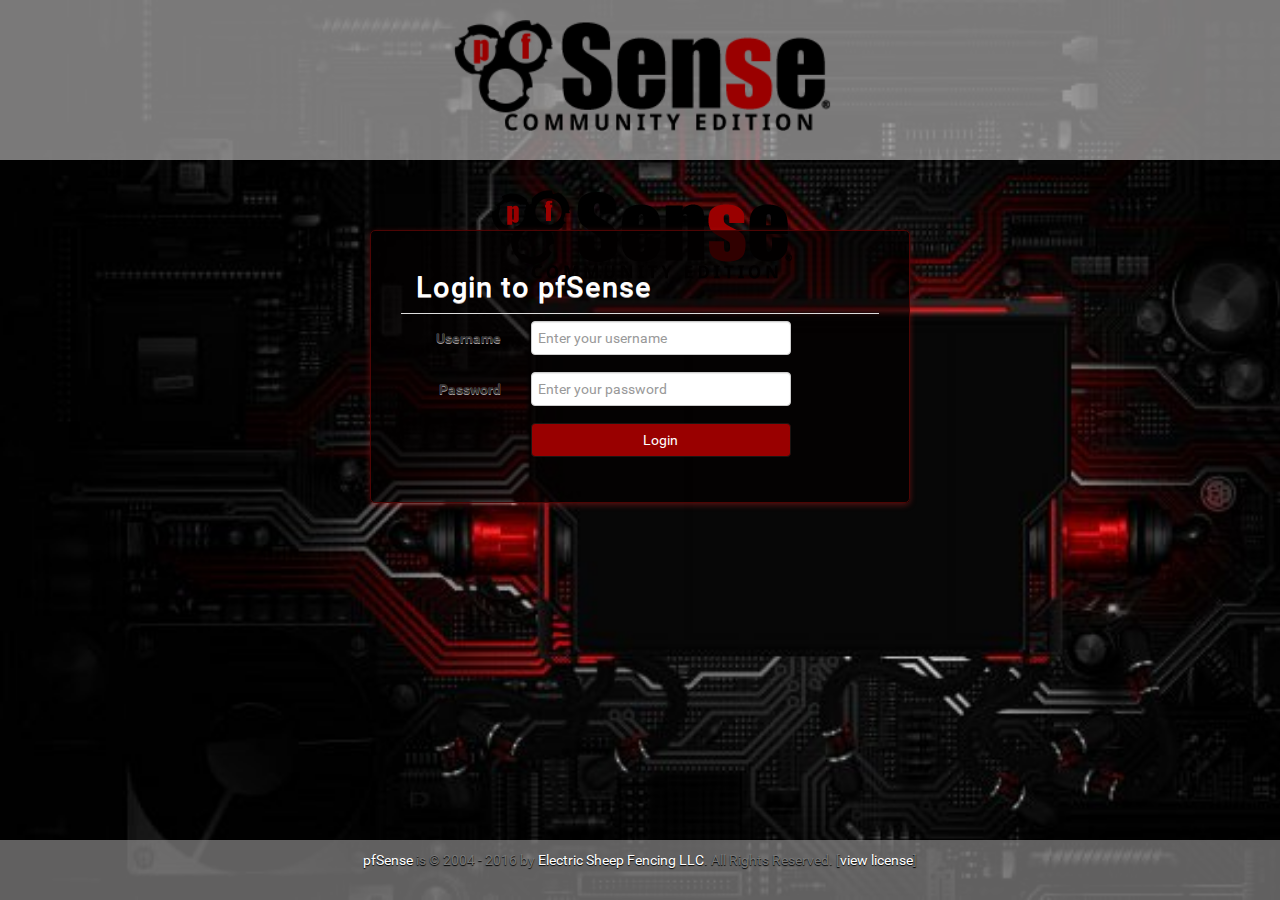
<file: login.html>
<!DOCTYPE html>
<!-- saved from url=(0024)https://000.000.000.000/ -->
<html lang="en"><head><meta http-equiv="Content-Type" content="text/html; charset=UTF-8">
        <meta name="viewport" content="width=device-width, initial-scale=1">

      
        
     
        <script type="text/javascript" src="vendor/jquery/jquery-1.12.0.min.js"></script>
        <script type="text/javascript" src="vendor/bootstrap/js/bootstrap.min.js"></script>
     
<link rel="stylesheet" href="css/pfSense-red.Dark.css">
        <title>Login</title>

    </head>
    <body id="login" class="no-menu">
	<div id="jumbotron">
		<div class="container">
			<div class="col-sm-offset-3 col-sm-6 col-xs-12">

				<div class="panel panel-default">
					<div class="panel-heading">
						<h2 class="panel-title">Login to pfSense</h2>
					</div>

					<div class="panel-body">
						<div class="alert alert-warning hidden" id="no_cookies" style="display: none;">The browser must support cookies to login.</div>

						<form method="post" action="https://000.000.000.000/index.php" class="form-horizontal"><input type="hidden" name="__csrf_magic" value="sid:dbef9d1fbb2e70e44dae90dd6fad78f40ffdcba7,1480947050;ip:158b462b1e8d90b23a6df7e2087c08aea01336c9,1480947050">
							<div class="form-group">
								<label for="usernamefld" class="col-sm-3 control-label">Username</label>
								<div class="col-sm-9 col-md-7">
									<input type="text" class="form-control" name="usernamefld" id="usernamefld" placeholder="Enter your username" autocorrect="off" autocapitalize="none" spellcheck="false">
								</div>
							</div>

							<div class="form-group">
								<label for="passwordfld" class="col-sm-3 control-label">Password</label>
								<div class="col-sm-9 col-md-7">
									<input type="password" class="form-control" name="passwordfld" id="passwordfld" placeholder="Enter your password">
								</div>
							</div>

							<div class="form-group">
								<div class="col-sm-offset-3 col-sm-9 col-md-7">
									<button type="submit" class="btn btn-primary" name="login">Login</button>
								</div>
							</div>
						</form>
					</div>
				</div>
			</div>
		</div>

		<script type="text/javascript">
		//!<[CDATA[
		events.push(function() {
			document.cookie=
				"cookie_test=1" +
				"; secure";

			if (document.cookie.indexOf("cookie_test") == -1)
				document.getElementById("no_cookies").style.display="";
			else
				document.getElementById("no_cookies").style.display="none";

			// Delete it
			document.cookie = "cookie_test=1; expires=Thu, 01-Jan-1970 00:00:01 GMT";
		});
		//]]>
		</script>
	</div>
	<footer class="footer">
		<div class="container">
			<p class="text-muted">
				<a id="tpl" style="" href="https://000.000.000.000/#" title="Top of page"><i class="fa fa-caret-square-o-up pull-left"></i></a>
				<a target="_blank" href="https://www.pfsense.org/?gui=bootstrap">pfSense</a> is ©
				2004 - 2016 by <a href="https://pfsense.org/license" class="tblnk">Electric Sheep Fencing LLC</a>. All Rights Reserved.
				[<a href="https://000.000.000.000/license.php" class="tblnk">view license</a>]
				<a id="tpr" style="" href="https://000.000.000.000/#" title="Top of page"><i class="fa fa-caret-square-o-up pull-right"></i></a>
			</p>
		</div>
	</footer>





    </body></html>
</file>
<file: css/pfSense-red.Dark.css>
/*
Copyright (C) 2016 Enyerber Franco <enyerberfranco.com.ve>

This program is free software: you can redistribute it and/or modify
it under the terms of the GNU General Public License as published by
the Free Software Foundation, either version 3 of the License, or
(at your option) any later version.

This program is distributed in the hope that it will be useful,
but WITHOUT ANY WARRANTY; without even the implied warranty of
MERCHANTABILITY or FITNESS FOR A PARTICULAR PURPOSE.  See the
GNU General Public License for more details.

You should have received a copy of the GNU General Public License
along with this program.  If not, see <http://www.gnu.org/licenses/>.
*/
@import url("../vendor/bootstrap/css/bootstrap.min.css");
@import url("fonts/roboto.css");
@import url("pfSense.namale.css");


html
{
  height: auto;
    min-height: 100%;
}
.footer {
     position: inherit; 
}
#login .footer
{
     position: absolute; 
}
header
{
    background-color:rgba(0, 0, 0, 0) !important;
}
header.logo
{
    height: 150px;
    padding-left: auto;
    padding-right: auto;
}

.navbar-brand img
{
    display: none;
}

.navbar-brand 
{
   height: 50px;
   width: 200px;
   background-size: 100% 100%;
   background-origin: 10px;
   background-repeat: no-repeat;;
}
header.logo,footer
{
    background:rgba(183, 181, 181, 0.53) !important;
    padding: 20px;
    text-shadow: 0px 1px 1px #000;
}

.breadcrumb
{
    background:rgba(183, 181, 181, 0.53) !important;


}
a
{
    color:  rgba(158, 2, 2, 0.74);;

}
a:hover,a:visited
{
    color: #f00;
    text-decoration: underline;

}
.panel-title {
    font-size: 2.1em;

}
body.no-menu {

    padding-top: 0px !important;
    background-color: #616161;

    border-top-color: rgba(255, 253, 253, 0.48);
    border-top: solid 160px rgba(255, 253, 253, 0.48);
    /* border: solid; */
    padding-top: 0px;
    margin-top: 0px !important;

}
.breadcrumb
{
    background:rgba(183, 181, 181, 0.53) !important;

}
html
{

    color: #000 !important;
    text-shadow: 0px 1px 0px #a79f9f !important;
    padding-bottom: 0px;
    height: auto;
    min-height: 100%;


    background-image: url('red.Dark/background.jpg')!important;
    background-repeat: no-repeat;
    background-origin: content-box;
    background-size: cover;
    background-attachment: fixed;
    background-color: rgba(0,0,0,0) !important;

}
body
{


    background-color: rgba(0,0,0,0) !important;

    padding-bottom: 0px;
    margin-bottom: 0px;
}

.logo{
    align-content: center;
    text-align: center;
    align-items: center;
}
.breadcrumb
{

    color:#fff;/*color de texto*/

}

#login .panel
{
    background: rgba(3, 0, 0, 0.7);
    padding: 30px;

}
button[name=login]
{
    background-color: #990000;
    border-color: #1c1412;
    width:100%;
}

#login input
{
    width: 100%;
}
#login > .panel
{
    background:rgba(14,14,14,0.00);
}
.navbar-inverse {
    background-color: rgba(148, 148, 148, 0.62);
}
.navbar-inverse .navbar-nav >li>a {
    border-bottom:  5px solid rgba(110, 109, 109, 0) ;
    color: #BDBDBD;
}
.navbar-inverse:hover .navbar-nav >li>a:hover
{
    border-bottom: 5px solid rgba(76, 12, 12, 0.61);
}

.panel
{
    background: rgba(3, 0, 0, 0.7);

    border-radius: 5px;

    padding:10px;
}
.panel .panel-heading, .panel .panel-heading,.panel .panel-heading
{
    background:rgba(6,6,6,0.00) !important;
}
.table,.table,.content
{
    background:  rgba(183, 181, 181, 0.70);
}
.breadcrumb,.panel{
    border: 1px solid #4d0504;
    box-shadow: 0px 2px 6px rgba(202, 37, 37, 0.40);
    border-radius: 5px;
}
.table-striped tbody tr:nth-of-type(odd) {
    background-color:    rgba(183, 181, 181, 0.63);
}

.dropdown-menu
{
    background:rgba(232, 232, 232, 0.94);;
    border: 1px solid #4d0504;
}
.navbar-nav .open .dropdown-menu{
    border: 1px solid #4d0504;
}
.dropdown-menu>li:hover,.navbar-nav .open .dropdown-menu>li:hover
{
    border: 1px solid #4d0504;
}
.navbar-brand 
{
    background-image: url(../logo-black.png) ;

}

body.no-menu #jumbotron {
    background: url(../logo-black.png) no-repeat center 30px;
    padding: 100px 0;
    background-size: 450px;
    /* position: relative; */
    /* top: -50px; */
    /* left: auto; */
    margin-top: -170px;
    padding-top: 240px;
}
</file>
